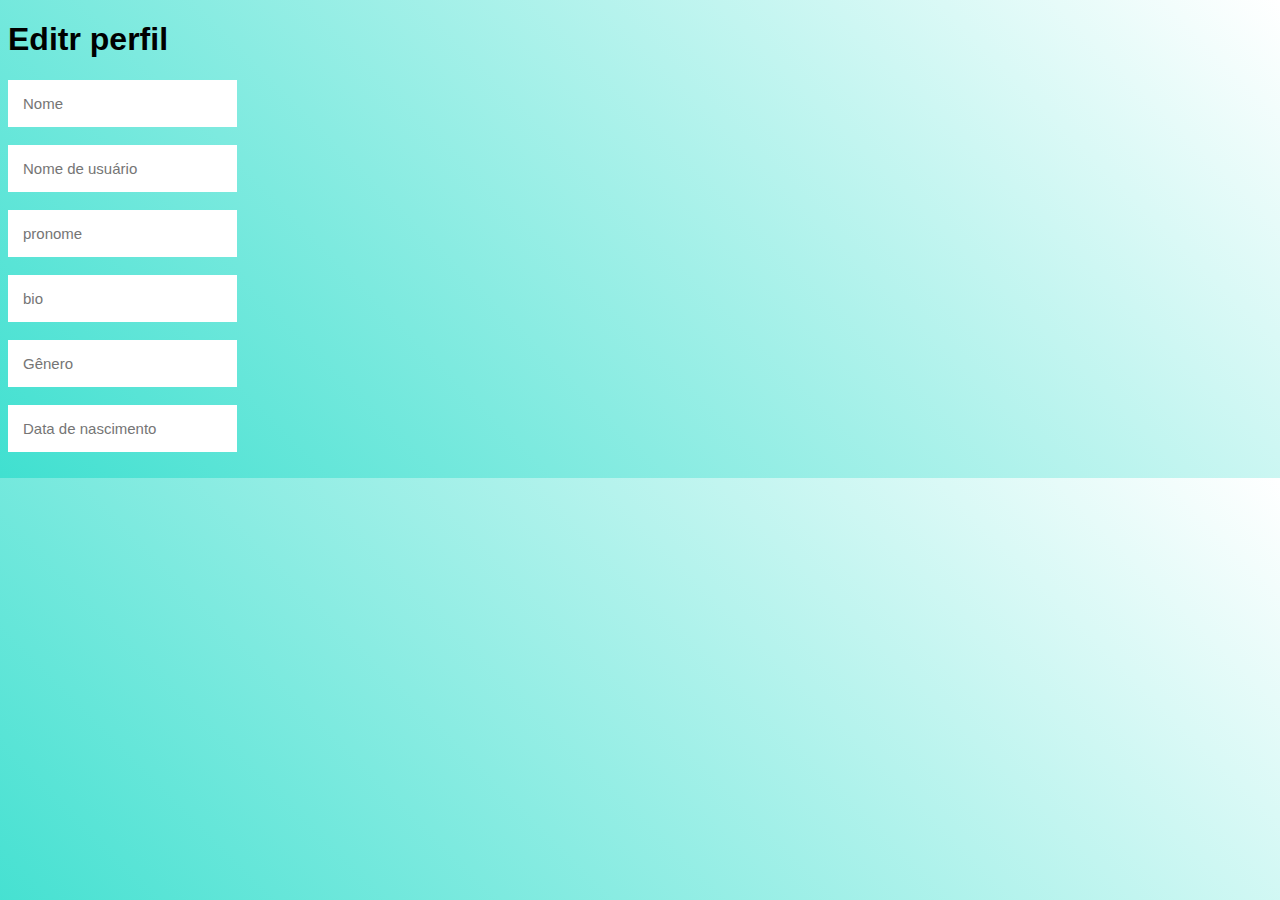
<file: index.html>
<!DOCTYPE html>
<html lang="en">
<head>
    <meta charset="UTF-8">
    <meta name="viewport" content="width=device-width, initial-scale=1.0">
    <title>Document</title>
    <link rel="stylesheet" href="style.css">
</head>
<body>
    
           <h1>Editr perfil</h1>
          <input type="password" placeholder="Nome">
         <br><br>
         <input type="password" placeholder="Nome de usuário">
         <br><br>
         <input type="text" placeholder="pronome">
         <br><br>
         <input type="password" placeholder="bio">
         <br><br>
         <input type="password" placeholder="Gênero">
         <br><br>
         <input type="password" placeholder="Data de nascimento">
         <br><br>

   
 </body>   
 </div>
</html>
</file>
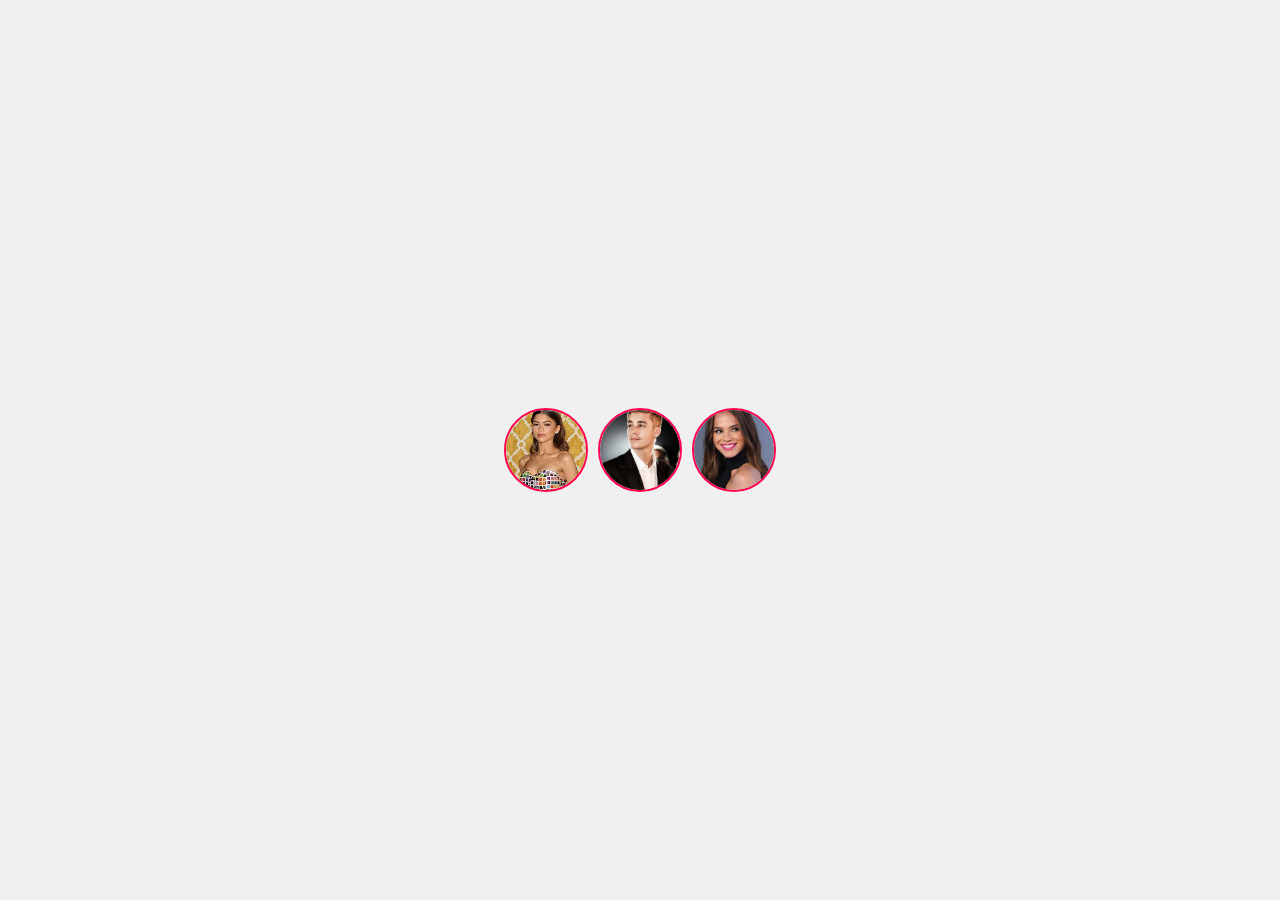
<file: Nova pasta/index.html>
<!DOCTYPE html>
<html lang="pt-BR">
<head>
    <meta charset="UTF-8">
    <meta name="viewport" content="width=device-width, initial-scale=1.0">
    <title>Stories</title>
    <link rel="stylesheet" href="styles.css">
</head>
<body>
    <div class="stories">
        <div class="story">
            <img src="kau1.jpeg" alt="User 1">
        </div>
        <div class="story">
            <img src="kau2.jpg.crdownload" alt="User 2">
        </div>
        <div class="story">
            <img src="kau3.webp.crdownload" alt="User 3">
        </div>
    </div>
</body>
</html>
</file>
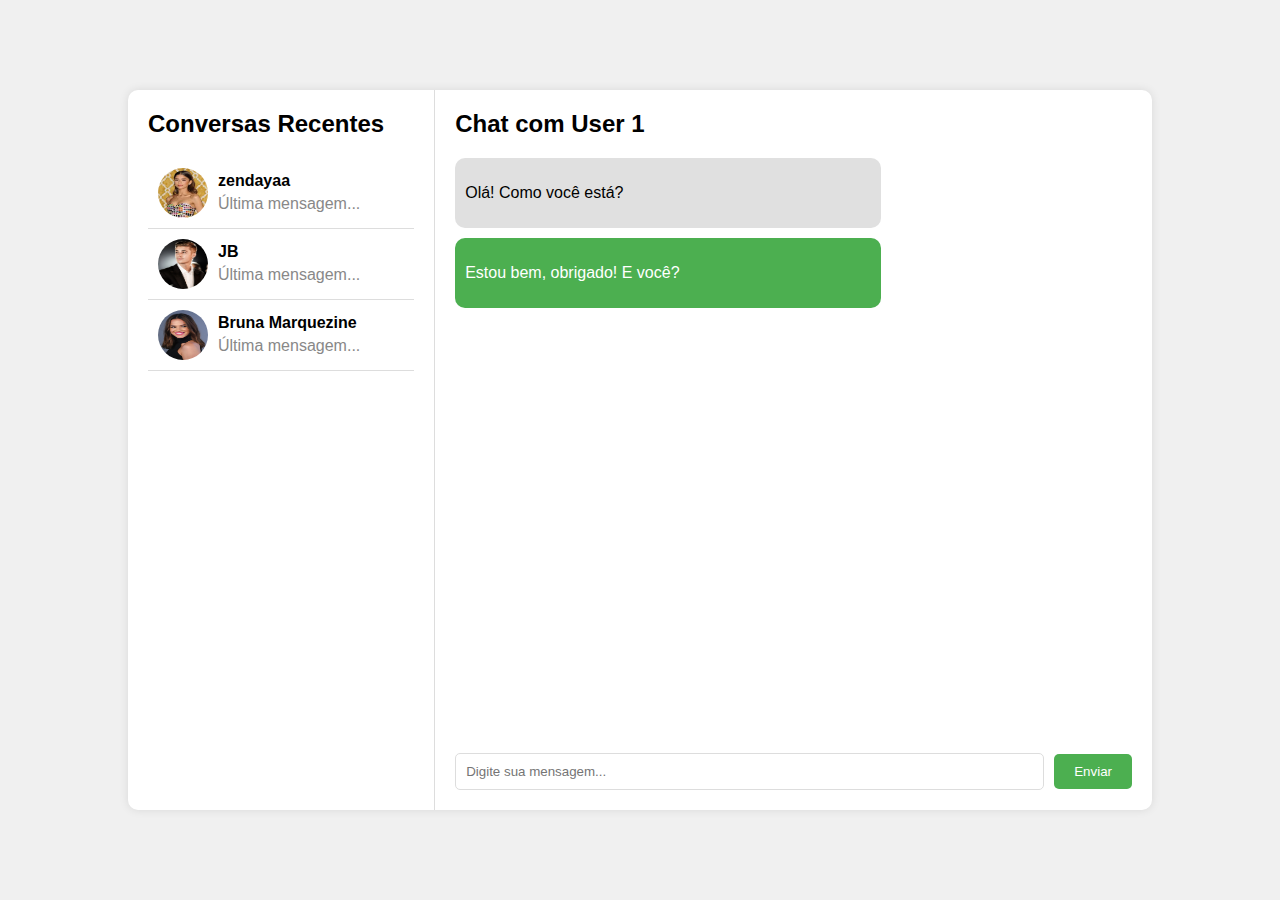
<file: Nova pasta/sprint5/index.html>
<!DOCTYPE html>
<html lang="pt-BR">
<head>
    <meta charset="UTF-8">
    <meta name="viewport" content="width=device-width, initial-scale=1.0">
    <title>Mensagens Privadas</title>
    <link rel="stylesheet" href="styles.css">
</head>
<body>
    <div class="messages-container">
        <div class="sidebar">
            <h2>Conversas Recentes</h2>
            <ul class="conversations-list">
                <li class="conversation">
                    <img src="kau1.jpeg" alt="User 1">
                    <div class="conversation-info">
                        <h3>zendayaa</h3>
                        <p>Última mensagem...</p>
                    </div>
                </li>
                <li class="conversation">
                    <img src="kau2.jpg.crdownload" alt="User 2">
                    <div class="conversation-info">
                        <h3>JB</h3>
                        <p>Última mensagem...</p>
                    </div>
                </li>
                <li class="conversation">
                    <img src="kau3.webp.crdownload" alt="User 3">
                    <div class="conversation-info">
                        <h3>Bruna Marquezine</h3>
                        <p>Última mensagem...</p>
                    </div>
                </li>

            </ul>
        </div>
        <div class="chat-window">
            <h2>Chat com User 1</h2>
            <div class="messages">
                <div class="message received">
                    <p>Olá! Como você está?</p>
                </div>
                <div class="message sent">
                    <p>Estou bem, obrigado! E você?</p>
                </div>

            </div>
            <div class="message-input">
                <input type="text" placeholder="Digite sua mensagem...">
                <button>Enviar</button>
            </div>
        </div>
    </div>
</body>
</html>
</file>
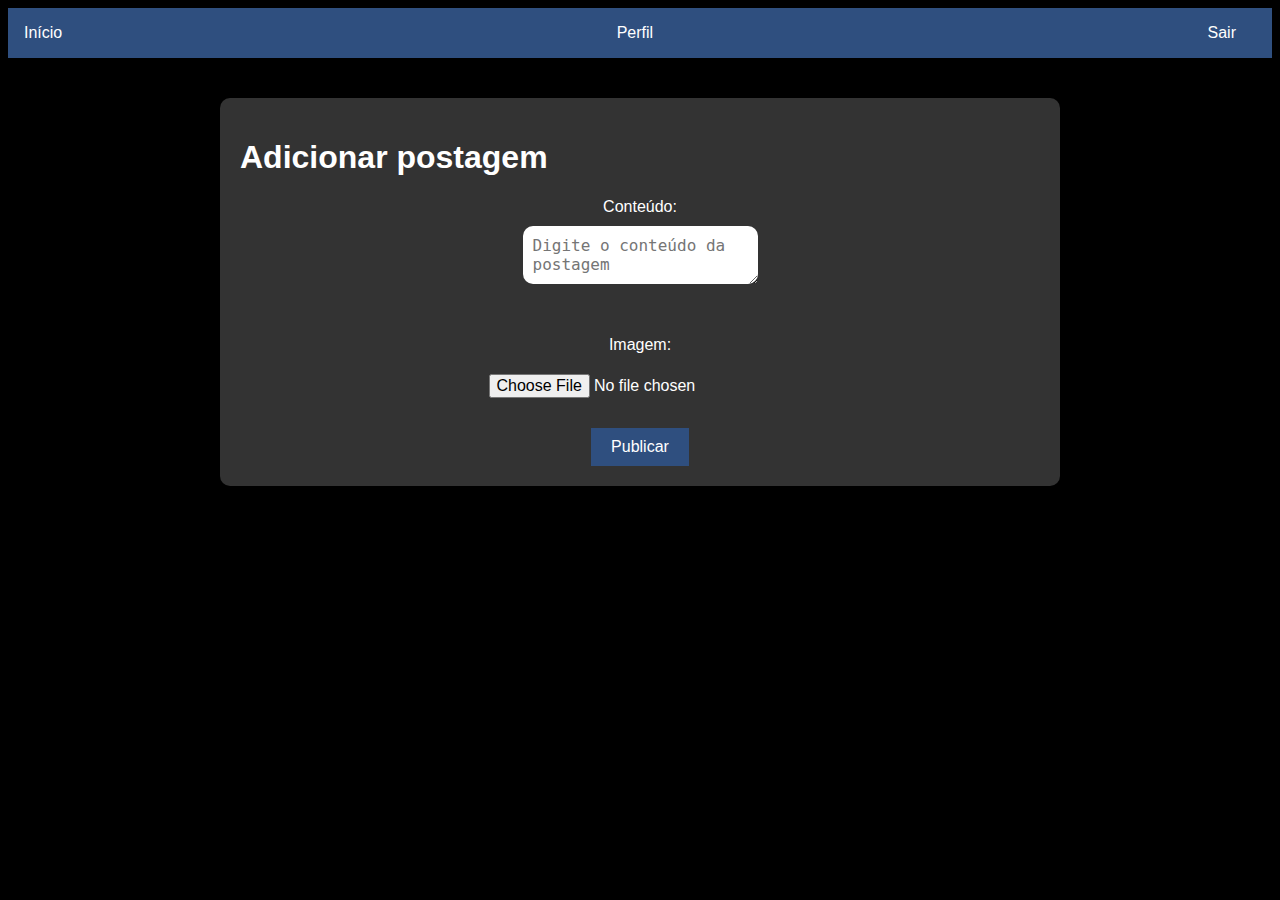
<file: kau1/postagem.html>
<!DOCTYPE html>
<html lang="pt-BR">
<head>
    <meta charset="UTF-8">
    <meta name="viewport" content="width=device-width, initial-scale=1.0">
    <title>Criar Postagem</title>
    <link rel="stylesheet" href="postagem.css">
</head>
<body>
    <header>
        <nav>
            <ul>
                <li><a href="feednoticias.html">Início</a></li>
                <li><a href="perfil.html">Perfil</a></li>
                <li><a href="inicial.html">Sair</a></li>
            </ul>
        </nav>
    </header>
    <main>
        <section class="create-post">
            <h1>Adicionar postagem</h1>
            <form>
                <label for="content">Conteúdo:</label>
                <textarea id="content" name="content" placeholder="Digite o conteúdo da postagem"></textarea>
                <p> </p>
                <label for="image">Imagem:</label>
                <input type="file" id="image" name="image">
                <button class="submit-btn">Publicar</button>
            </form>
        </section>
    </main>
</body>
</html>
</file>
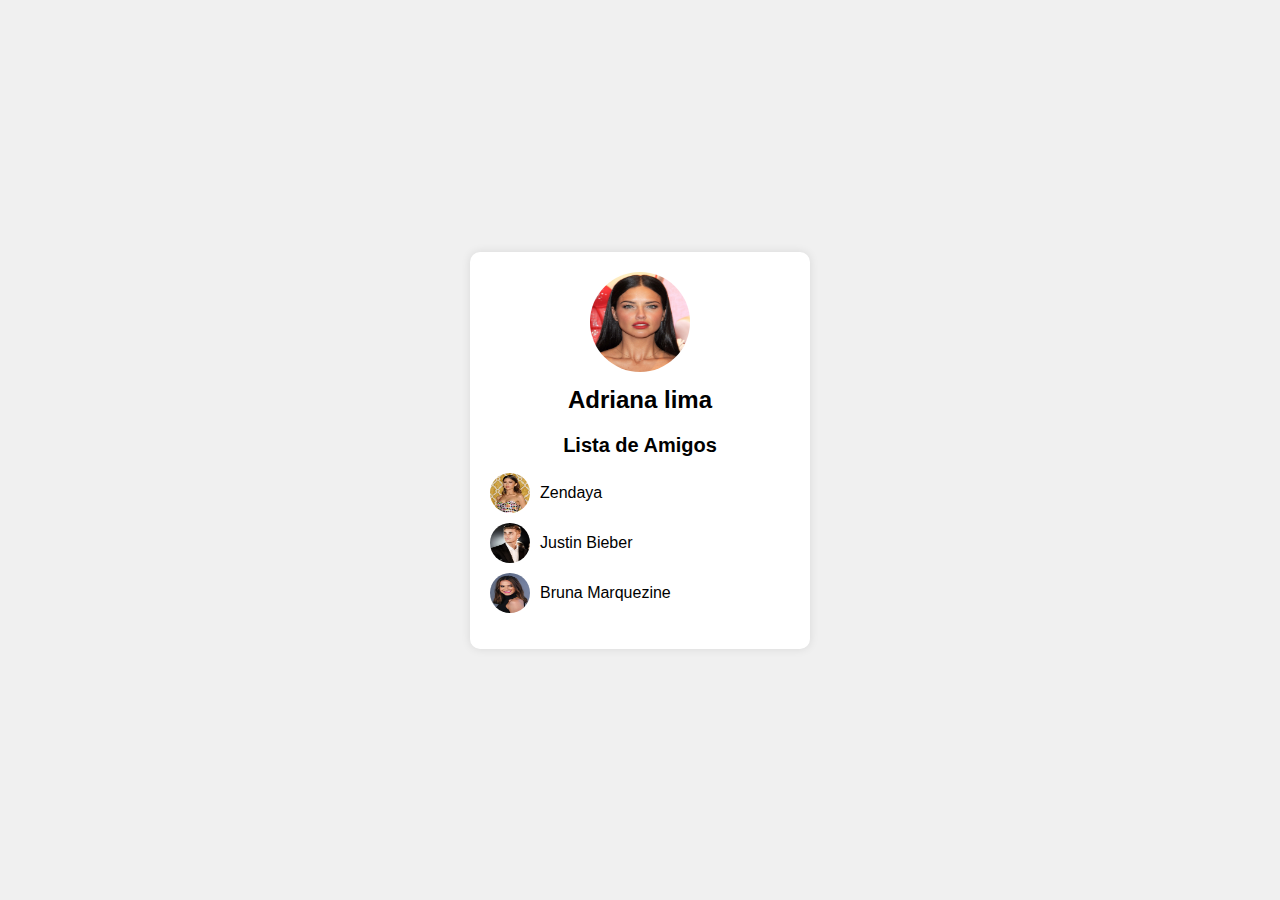
<file: Nova pasta/inde.html>
<!DOCTYPE html>
<html lang="pt-BR">
<head>
    <meta charset="UTF-8">
    <meta name="viewport" content="width=device-width, initial-scale=1.0">
    <title>Perfil do Usuário</title>
    <link rel="stylesheet" href="style.css">
</head>
<body>
    <div class="profile">
        <div class="profile-header">
            <img src="kaup.jpg.crdownload" alt="Foto do Perfil">
            <h1>Adriana lima</h1>
        </div>
        <div class="friends-list">
            <h2>Lista de Amigos</h2>
            <ul>
                <li><img src="kau1.jpeg" alt="Amigo 1"> Zendaya</li>
                <li><img src="kau2.jpg.crdownload" alt="Amigo 2"> Justin Bieber </li>
                <li><img src="kau3.webp.crdownload" alt="Amigo 3"> Bruna Marquezine</li>
            </ul>
        </div>
    </div>
</body>
</html>
</file>
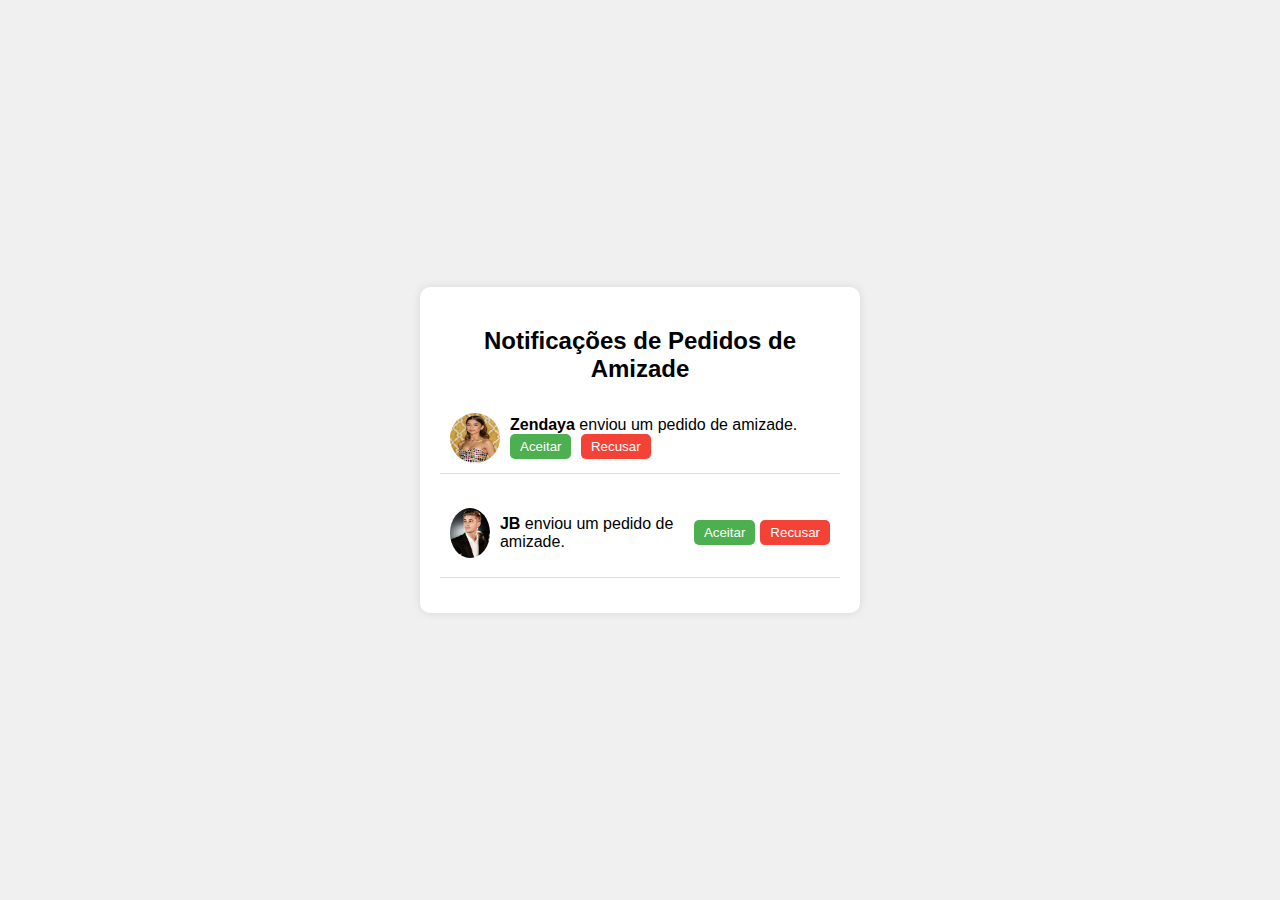
<file: Nova pasta/indexx.html>
<!DOCTYPE html>
<html lang="pt-BR">
<head>
    <meta charset="UTF-8">
    <meta name="viewport" content="width=device-width, initial-scale=1.0">
    <title>Notificações de Pedidos de Amizade</title>
    <link rel="stylesheet" href="stylee.css">
</head>
<body>
    <div class="notifications">
        <h2>Notificações de Pedidos de Amizade</h2>
        <div class="notification">
            <img src="kau1.jpeg" alt="zendaya ">
            <div class="notification-text">
                <p><strong>Zendaya</strong> enviou um pedido de amizade.</p>
                <button class="accept">Aceitar</button>
                <button class="decline">Recusar</button>
            </div>
        </div>
        <div class="notification">
            <img src="kau2.jpg.crdownload" alt="Justin Bieber>
            <div class="notification-text">
                <p><strong>JB</strong> enviou um pedido de amizade.</p>
                <button class="accept">Aceitar</button>
                <button class="decline">Recusar</button>
            </div>
        </div>
    </div>
</body>
</html>
</file>
<file: style.css>
body{
    font-family: Arial, Helvetica, sans-serif;
    background-image: linear-gradient(45deg, turquoise,white );
 }
div {
    background-color: rgba(0, 0, 0, 0.9);
    position: absolute;
    top: 5%;
    left: 5%;<
    transform: translate(-50%,-50%);
    padding: 80px;
    border-radius: 30px;
    color: #fff;
}

input{
    padding: 15px;
    border: none;
    outline: none;
    font-size: 15px;

 }
     button{
         background-color: dodgerblue;
         border: none; 
         outline: none;
         padding: 20px;
         width: 100%;
         border-radius: 20px;
         color: white;
         font-size: 20px 
     }
</file>
<file: Nova pasta/styles.css>
body {
    display: flex;
    justify-content: center;
    align-items: center;
    height: 100vh;
    background-color: #f0f0f0;
    margin: 0;
}

.stories {
    display: flex;
    gap: 10px;
}

.story {
    width: 80px;
    height: 80px;
    border-radius: 50%;
    overflow: hidden;
    border: 2px solid #ff004f;
    transition: transform 0.3s;
}

.story img {
    width: 100%;
    height: 100%;
    object-fit: cover;
}

.story:hover {
    transform: scale(1.1);
}
</file>
<file: Nova pasta/sprint5/styles.css>
body {
    font-family: Arial, sans-serif;
    background-color: #f0f0f0;
    display: flex;
    justify-content: center;
    align-items: center;
    height: 100vh;
    margin: 0;
}

.messages-container {
    display: flex;
    width: 80%;
    height: 80%;
    background-color: #fff;
    border-radius: 10px;
    box-shadow: 0 0 10px rgba(0, 0, 0, 0.1);
    overflow: hidden;
}

.sidebar {
    width: 30%;
    border-right: 1px solid #ddd;
    padding: 20px;
    box-sizing: border-box;
}

.sidebar h2 {
    margin-top: 0;
}

.conversations-list {
    list-style: none;
    padding: 0;
    margin: 0;
}

.conversation {
    display: flex;
    align-items: center;
    padding: 10px;
    border-bottom: 1px solid #ddd;
    cursor: pointer;
}

.conversation img {
    width: 50px;
    height: 50px;
    border-radius: 50%;
    margin-right: 10px;
}

.conversation-info h3 {
    margin: 0;
    font-size: 16px;
}

.conversation-info p {
    margin: 5px 0 0;
    color: #888;
}

.chat-window {
    width: 70%;
    display: flex;
    flex-direction: column;
    padding: 20px;
    box-sizing: border-box;
}

.chat-window h2 {
    margin-top: 0;
}

.messages {
    flex-grow: 1;
    overflow-y: auto;
    margin-bottom: 20px;
}

.message {
    padding: 10px;
    border-radius: 10px;
    margin-bottom: 10px;
    max-width: 60%;
}

.message.received {
    background-color: #e0e0e0;
    align-self: flex-start;
}

.message.sent {
    background-color: #4CAF50;
    color: white;
    align-self: flex-end;
}

.message-input {
    display: flex;
    align-items: center;
}

.message-input input {
    flex-grow: 1;
    padding: 10px;
    border: 1px solid #ddd;
    border-radius: 5px;
    margin-right: 10px;
}

.message-input button {
    padding: 10px 20px;
    border: none;
    border-radius: 5px;
    background-color: #4CAF50;
    color: white;
    cursor: pointer;
}
</file>
<file: kau1/postagem.css>
body {
    background-color: #000;
    font-family: Arial, sans-serif;
    color: #fff;
}

header {
    background-color: #2f4f7f;
    padding: 1em;
    text-align: center;
}

header nav ul {
    list-style: none;
    margin: 0;
    padding: 0;
    display: flex;
    justify-content: space-between;
}

header nav li {
    margin-right: 20px;
}

header nav a {
    color: #fff;
    text-decoration: none;
}

.create-post {
    max-width: 800px;
    margin: 40px auto;
    padding: 20px;
    background-color: #333;
    border-radius: 10px;
    box-shadow: 0 0 10px rgba(0, 0, 0, 0.2);
}

form {
    display: flex;
    flex-direction: column;
    align-items: center;
}

label {
    margin-bottom: 10px;
}

input, textarea {
    padding: 10px;
    margin-bottom: 20px;
    border: none;
    border-radius: 10px;
    font-size: 16px;
}

input[type="file"] {
    padding: 10px 20px;
}

.submit-btn {
    background-color: #2f4f7f;
    color: #fff;
    border: none;
    padding: 10px 20px;
    font-size: 16px;
    cursor: pointer;
}

.submit-btn:hover {
    background-color: #1a3d6f;
}
</file>
<file: Nova pasta/style.css>
body {
    font-family: Arial, sans-serif;
    background-color: #f0f0f0;
    display: flex;
    justify-content: center;
    align-items: center;
    height: 100vh;
    margin: 0;
}

.profile {
    background-color: #fff;
    border-radius: 10px;
    box-shadow: 0 0 10px rgba(0, 0, 0, 0.1);
    width: 300px;
    text-align: center;
    padding: 20px;
}

.profile-header img {
    width: 100px;
    height: 100px;
    border-radius: 50%;
    margin-bottom: 10px;
}

.profile-header h1 {
    font-size: 24px;
    margin: 0;
}

.friends-list {
    margin-top: 20px;
}

.friends-list h2 {
    font-size: 20px;
    margin-bottom: 10px;
}

.friends-list ul {
    list-style: none;
    padding: 0;
}

.friends-list li {
    display: flex;
    align-items: center;
    margin-bottom: 10px;
}

.friends-list li img {
    width: 40px;
    height: 40px;
    border-radius: 50%;
    margin-right: 10px;
}
</file>
<file: Nova pasta/stylee.css>
body {
    font-family: Arial, sans-serif;
    background-color: #f0f0f0;
    display: flex;
    justify-content: center;
    align-items: center;
    height: 100vh;
    margin: 0;
}

.notifications {
    background-color: #fff;
    border-radius: 10px;
    box-shadow: 0 0 10px rgba(0, 0, 0, 0.1);
    width: 400px;
    padding: 20px;
}

.notifications h2 {
    text-align: center;
    margin-bottom: 20px;
}

.notification {
    display: flex;
    align-items: center;
    margin-bottom: 15px;
    padding: 10px;
    border-bottom: 1px solid #ddd;
}

.notification img {
    width: 50px;
    height: 50px;
    border-radius: 50%;
    margin-right: 10px;
}

.notification-text {
    flex-grow: 1;
}

.notification-text p {
    margin: 0;
}

button {
    padding: 5px 10px;
    border: none;
    border-radius: 5px;
    cursor: pointer;
}

button.accept {
    background-color: #4CAF50;
    color: white;
    margin-right: 5px;
}

button.decline {
    background-color: #f44336;
    color: white;
}
</file>
